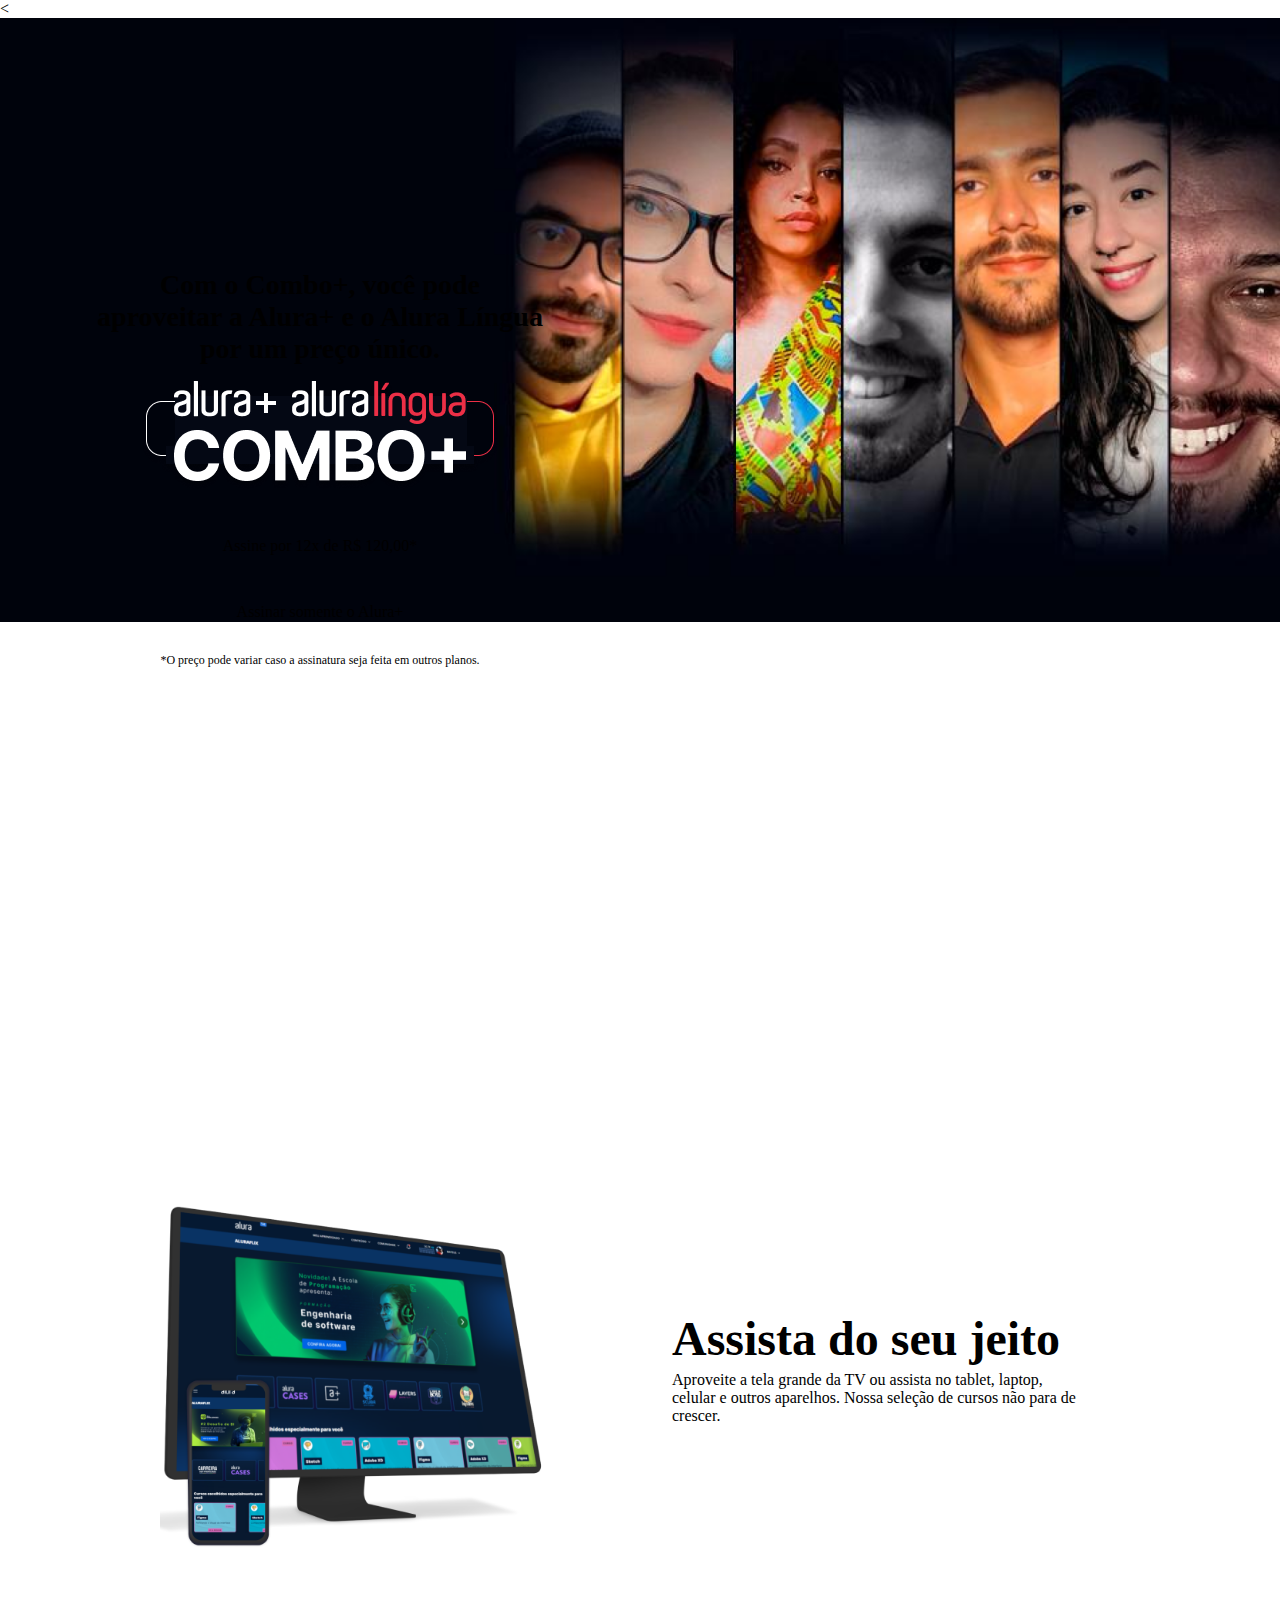
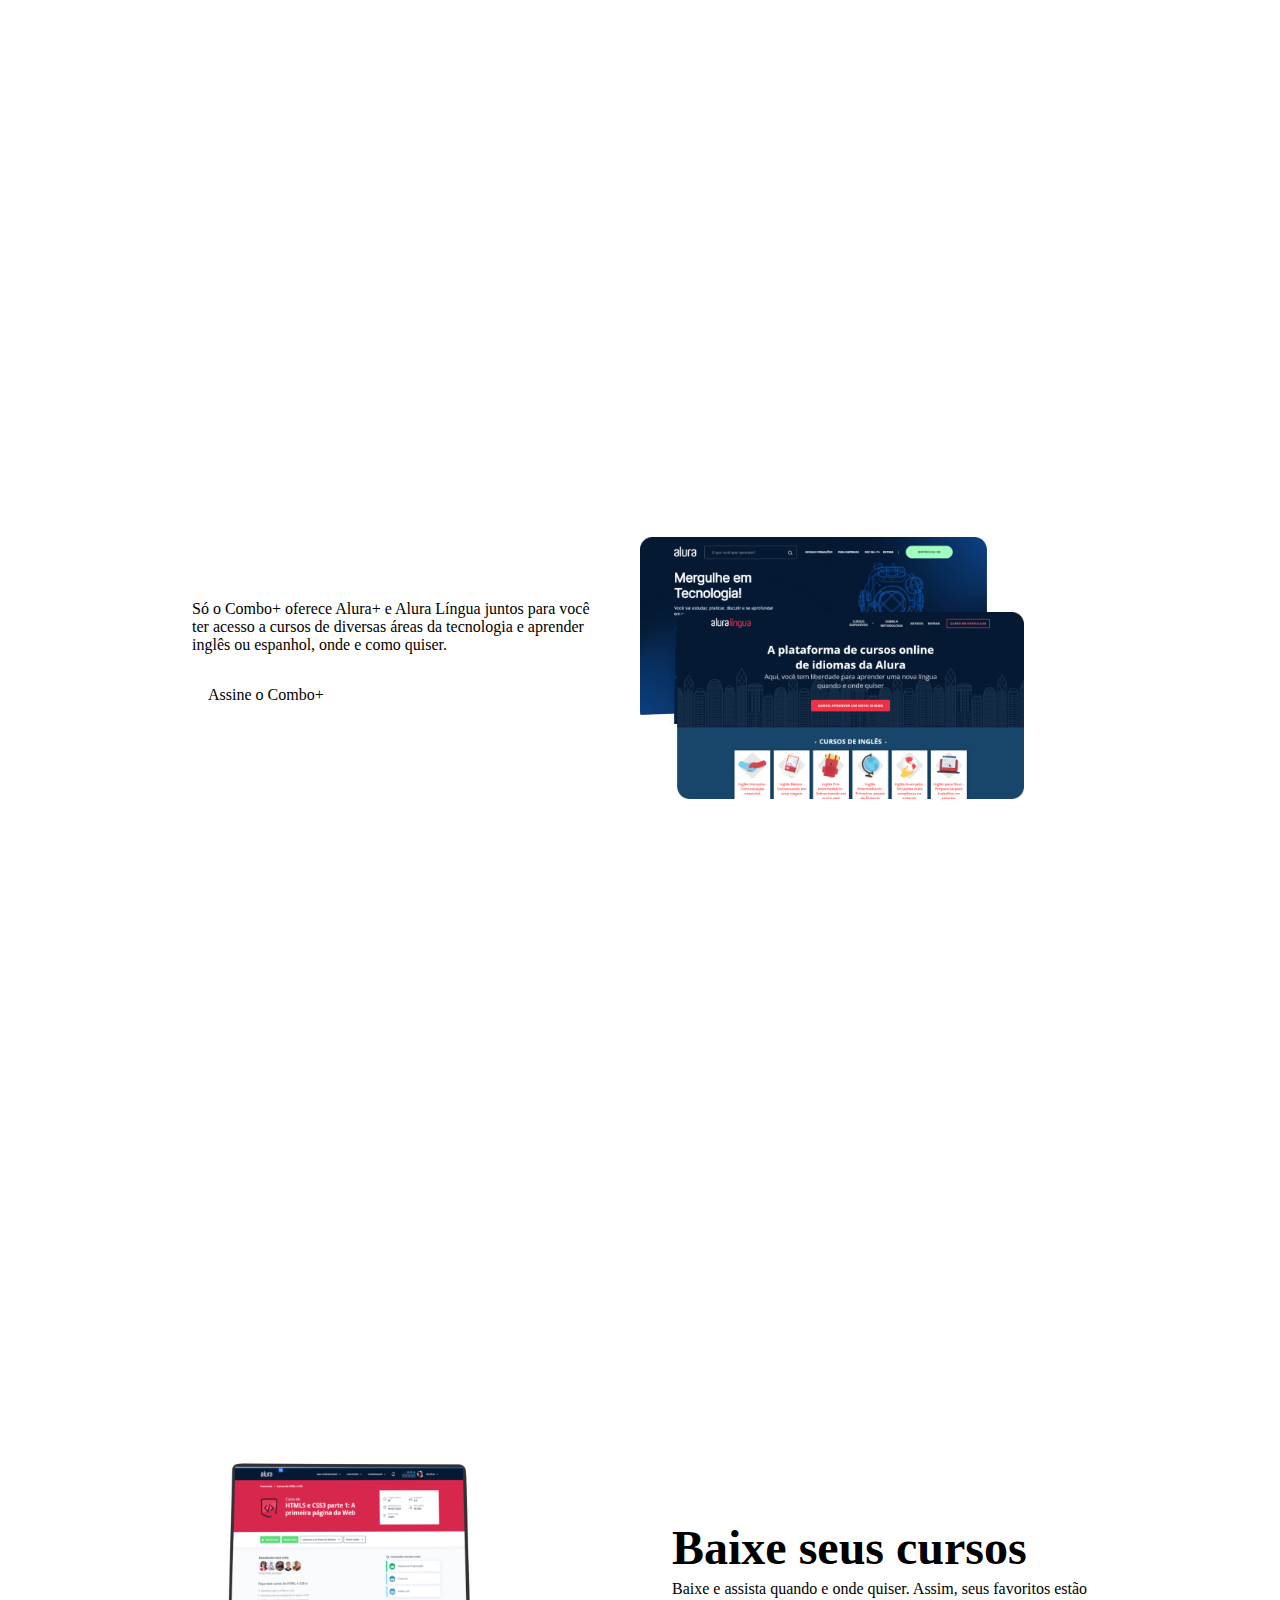
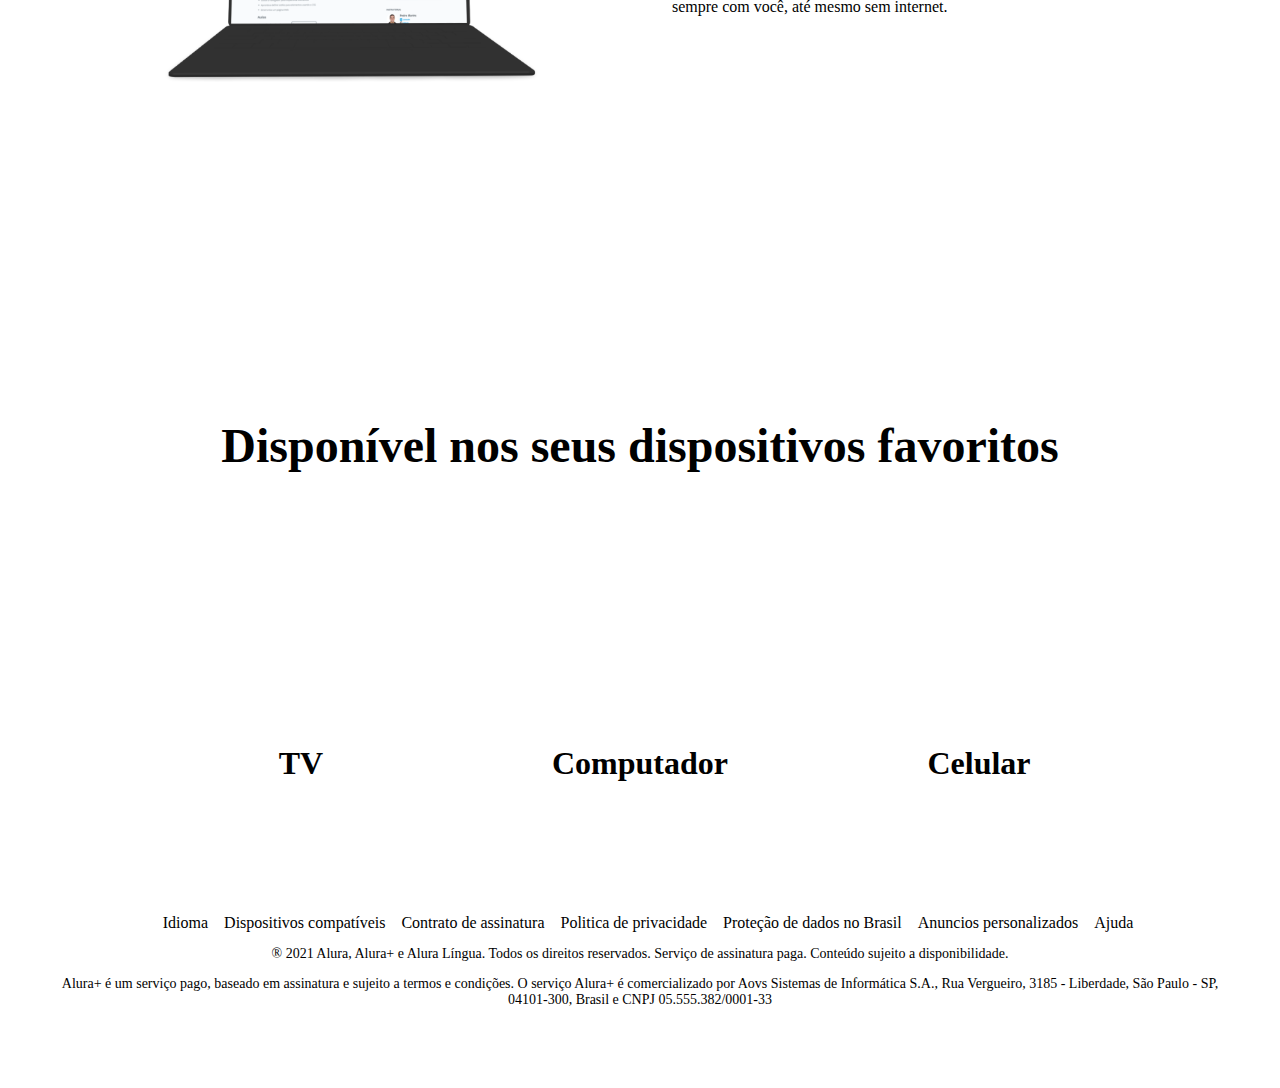
<file: prog2-Turma2C-main/index.html>
<<!DOCTYPE html>
<html>

<head>
    <title>Alura Plus</title>
    <meta charset="UTF-8">
    <meta name="viewport" content="width=device-width, initial-scale=1">
    <link rel="stylesheet" href="style.css">
    <link rel="preconnect" href="https://fonts.googleapis.com">
    <link rel="preconnect" href="https://fonts.gstatic.com" crossorigin>
    <link href="https://fonts.googleapis.com/css2?family=Inter:wght@400;700&display=swap" rel="stylesheet">
</head>

<body>
    <section class="principal container">
        <div class="container__caixa">
            <h1 class="container__titulo">Com o Combo+, você pode aproveitar a Alura+ e o Alura Língua por um preço
                único.</h1>
            <img src="img/Combo.png" alt="O combo+ é a junção do alura+ e o alura língua" class="container__imagem">
            <a href="www.alura.com.br" class="container__botao">Assine por 12x de R$ 120,00*</a>
            <a href="www.alura.com.br" class="container__botao botao_secundario">Assinar somente o Alura+</a>
            <p class="container__aviso">*O preço pode variar caso a assinatura seja feita em outros planos.</p>
        </div>
    </section>

    <section class="container secundario">
        <img src="img/Plataformas.png" alt="Um monitor e um celular com a alura plus aberta" class="secundario__imagem">
        <div class="container__descricao">
            <h2 class="descricao__titulo">Assista do seu jeito</h2>
            <p class="descricao__texto">Aproveite a tela grande da TV ou assista no tablet, laptop, celular e outros
                aparelhos. Nossa seleção de cursos não para de crescer.</p>
        </div>
    </section>

    <section class="container secundario">
        <div class="container__descricao">
            <p class="descricao__texto">
                Só o Combo+ oferece Alura+ e Alura Língua juntos para você ter acesso a cursos de diversas áreas da
                tecnologia e aprender inglês ou espanhol, onde e como quiser.
            </p>
            <a href="www.alura.com.br" class="container__botao secundario__botao" container>Assine o Combo+</a>
        </div>
        <img src="img/Telas.png" alt="Tela do alura+ e alura língua" class="secundario__imagem">
    </section>

    <section class="container secundario">
        <img src="img/Notebook.png" alt="Notebook com a página do curso HTML5 e CSS3 da Alura aberta"
            class="secundario__imagem">
        <div class="container__descricao">
            <h2 class="descricao__titulo">Baixe seus cursos</h2>
            <p class="descricao__texto">Baixe e assista quando e onde quiser. Assim, seus favoritos estão sempre com
                você, até mesmo sem internet.</p>
        </div>
    </section>
    
    <section class="dispositivos">
        <h2 class="dispositivos__titulo">Disponível nos seus dispositivos favoritos</h2>
        <ul class="dispositivos__lista">
            <li>
                <img src="img/tv.png" alt="Ícone de televisão">
                <h3 class="lista__item">TV</h3>
            </li>
            <li>
                <img src="img/computador.png" alt="Ícone de computador">
                <h3 class="lista__item">Computador</h3>
            </li>
            <li>
                <img src="img/celular.png" alt="Ícone de celular">
                <h3 class="lista__item">Celular</h3>
            </li>
        </ul>
    </section>

    <footer class="rodape">
        <img src="img/Logo.png" alt="Alura+" class="rodape__logo">
        <ul class="rodape__lista">
            <li class="lista__link">
                <a href="#">Idioma</a>
            </li>
            <li class="lista__link">
                <a href="#">Dispositivos compatíveis</a>
            </li>
            <li class="lista__link">
                <a href="#">Contrato de assinatura</a>
            </li>
            <li class="lista__link">
                <a href="#">Politica de privacidade</a>
            </li>
            <li class="lista__link">
                <a href="#">Proteção de dados no Brasil</a>
            </li>
            <li class="lista__link">
                <a href="#">Anuncios personalizados</a>
            </li>
            <li class="lista__link">
                <a href="#">Ajuda</a>
            </li>
        </ul>
        <p class="rodape__texto">® 2021 Alura, Alura+ e Alura Língua. Todos os direitos reservados. Serviço de
            assinatura paga. Conteúdo sujeito a disponibilidade.</p>
        <p class="rodape__texto">Alura+ é um serviço pago, baseado em assinatura e sujeito a termos e condições. O
            serviço Alura+ é comercializado por Aovs Sistemas de Informática S.A., Rua Vergueiro, 3185 - Liberdade, São
            Paulo - SP, 04101-300, Brasil e CNPJ 05.555.382/0001-33</p>
    </footer>
</body>

</html>
</file>
<file: prog2-Turma2C-main/style.css>
root {
    --branco-principal: #FFFFFF;
    --cinza-secundario: #C0C0C0;
    --botao-azul: #167BF7;
    --cor-de-fundo: #00030C;
    --fonte-principal: 'Inter';
    --botao-azul-efeito: #3c92fa;
}

body {
    background-color: var(--cor-de-fundo);
    color: var(--branco-principal);
    font-family: var(--fonte-principal);
    font-size: 16px;
    font-weight: 400;
}

* {
    margin: 0;
    padding: 0;
}

.principal {
    background-image: url("img/Background.png");
    background-repeat: no-repeat;
    background-size: contain;
    align-items: center;
    text-align: center;
}

.container {
    height: 100vh;
    display: grid;
    grid-template-columns: 50% 50%;
}

.container__botao {
    background-color: var(--botao-azul);
    border-radius: 5px;
    padding: 1em;
    color: var(--branco-principal);
    display: block;
    text-decoration: none;
    margin-bottom: 1em;
}

.botao_secundario {
    background-color: transparent;
    border: 2px solid var(--branco-principal)
}

.container__aviso {
    font-size: 12px;
    color: var(--cinza-secundario);
}

.container__titulo {
    font-size: 28px;
    font-weight: 700;
}

.container__imagem {
    margin: 1em 0 2em 0;
}

.container__caixa {
    margin: 0 6em;
}

.secundario__imagem {
    width: 80%;
}

.secundario {
    align-items: center;
    margin: 0 10em;
}

.descricao__titulo {
    font-weight: 700;
    font-size: 48px;
    color: var(--branco-principal);
    margin-bottom: 0.1em;
}

.descricao__texto {
    color: var(--cinza-secundario);
}

.secundario__botao {
    display: inline-block;
    margin-top: 1em;
}

.container__descricao {
    padding: 2em;
}

.dispositivos__lista {
    display: flex;
    justify-content: center;
    list-style-type: none;
    margin: 5em 0;
}

.dispositivos {
    text-align: center;
}

.dispositivos__titulo {
    font-size: 48px;
    color: var(--branco-principal);
}

.lista__item {
    font-size: 32px;
    color: var(--branco-principal);
}

.rodape {
    text-align: center;
    margin: 5em 3em;
}

.rodape__lista {
    display: flex;
    justify-content: center;
    list-style-type: none;
    margin-top: 1em;
}

.lista__link a{
    text-decoration: none;
    color: var(--branco-principal);
    margin-left: 1em;
}

.rodape__texto {
    margin: 1em 0;
    color: var(--cinza-secundario);
    font-size: 14px;
}

.lista__link a:hover {
    color: var(--botao-azul);
}

.lista__link a:active {
    color: purple;
}

.container__botao:hover {
    background-color: var(--botao-azul-efeito);
    color: var(--cor-de-fundo);
}
}
</file>
